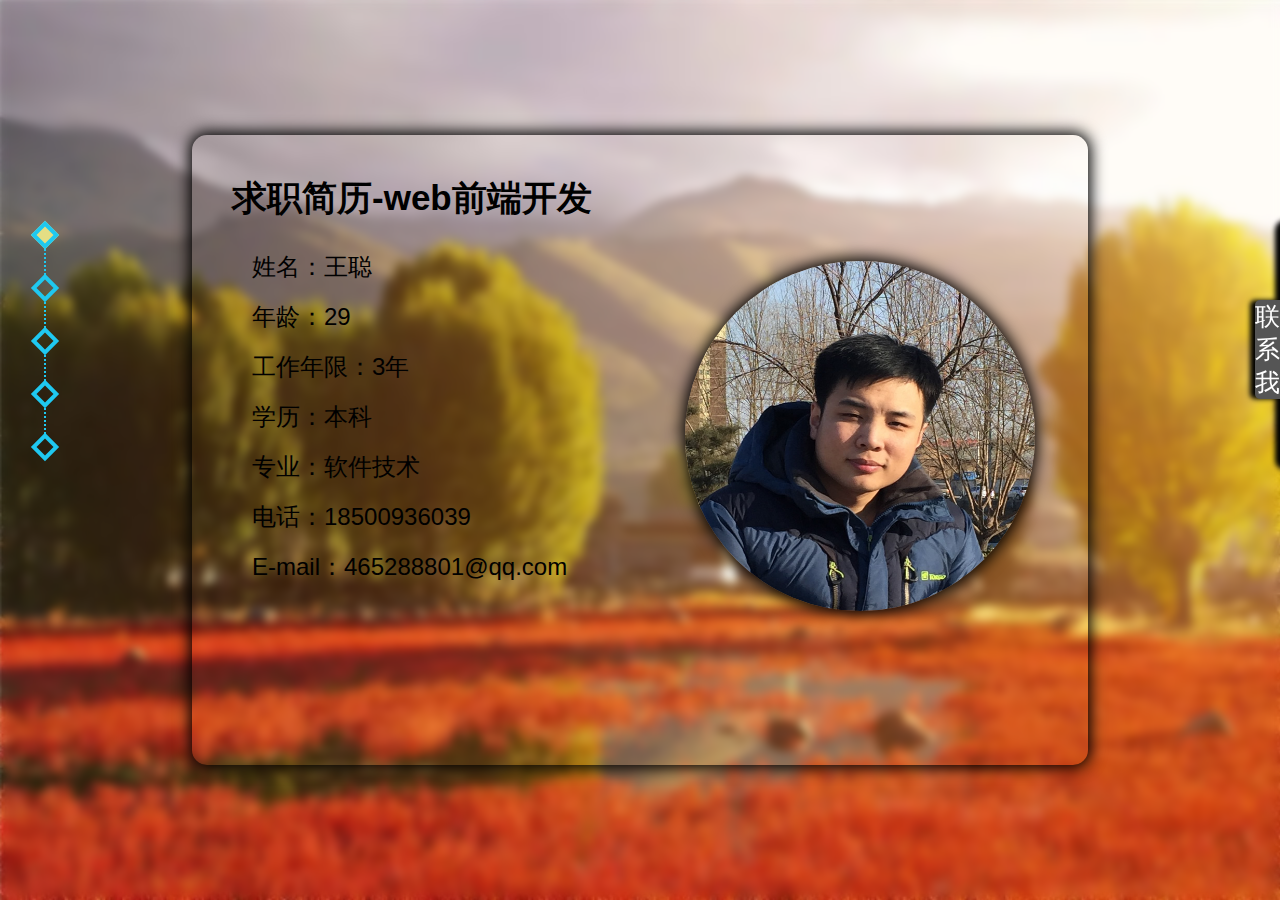
<file: jl/index.html>
<!DOCTYPE html>
<html lang="en">
<head>
    <meta charset="UTF-8">
    <meta name="viewport" content="width=device-width, initial-scale=1.0, maximum-scale=1.0, user-scalable=no" />
    <link rel="stylesheet" href="css/desktop.css" media="screen and (min-width: 600px)">
    <link rel="stylesheet" href="css/mobile.css" media="screen and (max-width: 599px)">
    <title>web前端简历</title>
    <script src="js/Jquery.js"></script>
    <script src="js/bg.js"></script>
</head>
<body>
<div id="cont">
    <span id="di"></span>
    <div id="cont-1">
        <!--基本信息开始-->
        <div id="ess">
            <span class="bt">求职简历-web前端开发</span>
            <p>姓名：王聪</p>
            <p>年龄：29</p>
            <p>工作年限：3年</p>
            <p>学历：本科</p>
            <p>专业：软件技术</p>
            <p>电话：18500936039</p>
            <p>E-mail：465288801@qq.com</p>
            <span id="photo">
            <img src="img/photo.jpg" alt="">
        </span>
        </div>
        <!--基本信息结束-->
        <!--工作经验开始-->
        <div id="job">
            <span class="bt">工作经历</span>
            <p>时间：2010年7月-2014年12月</p>
            <p>公司：北京建拓工程管理有限公司</p>
            <p>岗位：主要负责公司内网络维护。</p>
            <p>&nbsp;</p>
            <p>时间：2015年1月-至今</p>
            <p>公司：游戏工作室</p>
            <p>岗位：主要负责公web前端开发、游戏开发</p>
        </div>
        <!--工作经验结束-->
        <!--职业技能开始-->
        <div id="skill">
            <span class="bt">职业技能</span>
            <p>1.HTML5+CSS3:熟悉h5、css3新特性，并可以熟练运用，掌握传统、定位、浮动、flex布局等方式。</p>
            <p>2.Javascript:熟练掌握javascript，可用原生JS开发一些逻辑复杂的页面、小游戏。熟悉Ajax。</p>
            <p>3.Photoshop、Firework:可使用此类软件对图片进行简单的处理、切图等操作。</p>
            <p>4.响应式布局：根据不同的设备对页面样式进行设置，也可开发自适应宽高的页面，提高用户体验。</p>
            <p>5.Jquery、Vue.js：熟悉Jquery、Vue等js库，可使用库开发web页面。</p>
        </div>
        <!--职业技能结束-->
        <!--个人作品开始-->
        <div id="pro">
            <span class="bt">个人作品</span>
            <div class="pro">
                <a href="#javascript:">
                    <img src="img/jl.png" alt="">
                    <p class="pro-1">网络简历</p>
                    <p class="pro-2">响应式开发、运用css3、原生js</p>
                </a>
            </div>
            <div class="pro">
                <a href="https://465288801.github.io/c/homepage/hw/index.html" target="_black">
                    <img src="img/hw.png" alt="">
                    <p class="pro-1">华为首页</p>
                    <p class="pro-2">运用css3</p>
                </a>
            </div>
            <div class="pro">
                <a href="https://465288801.github.io/c/homepage/plane/index.html" target="_black">
                    <img src="img/plane.png" alt="">
                    <p class="pro-1">H5小游戏</p>
                    <p class="pro-2">运用原生JS完成</p>
                </a>
            </div>
        </div>
        <!--个人作品结束-->
        <!--评价开始-->
        <div id="order">
            <span class="bt">个人评价</span>
            <p>热爱前端行业、对前端各种新技术兴趣浓厚，学习能力强。</p>
            <p>&nbsp;</p>
            <span class="bt">求职意向</span>
            <p>1.意向岗位：web前端开发工程师</p>
            <p>2.期望薪资：10k-12k，有特别喜欢的公司可以适当放宽。</p>
            <p>3.职业规划：未来3-5年内继续在前端领域发展，之后向全栈方向发展。</p>
            <p>4.其他期望：希望公司可以有一个良好的团队。</p>
        </div>
        <!--评价结束-->

    </div>

    <!--侧边栏导航条开始-->
    <div id="nav">
        <div class="btn active"></div>
        <p class="btn-p"></p>
        <div class="btn"></div>
        <p class="btn-p"></p>
        <div class="btn"></div>
        <p class="btn-p"></p>
        <div class="btn"></div>
        <p class="btn-p"></p>
        <div class="btn"></div>
    </div>
    <!--侧边栏导航条结束-->

    <!--侧边栏练习框开始-->
    <div id="call">
        <div id="lxw">联系我</div>
        <div id="qq">
            <img class="tc" src="img/QQQ.jpg" alt="">
        </div>
        <div id="wx">
            <img class="tc" src="img/wxx.jpg" alt="">
        </div>
        <div id="em">
            <div class="tc">465288801@qq.com</div>
            @
        </div>
    </div>
    <!--侧边栏练习框结束-->
</div>
</body>
</html>
</file>
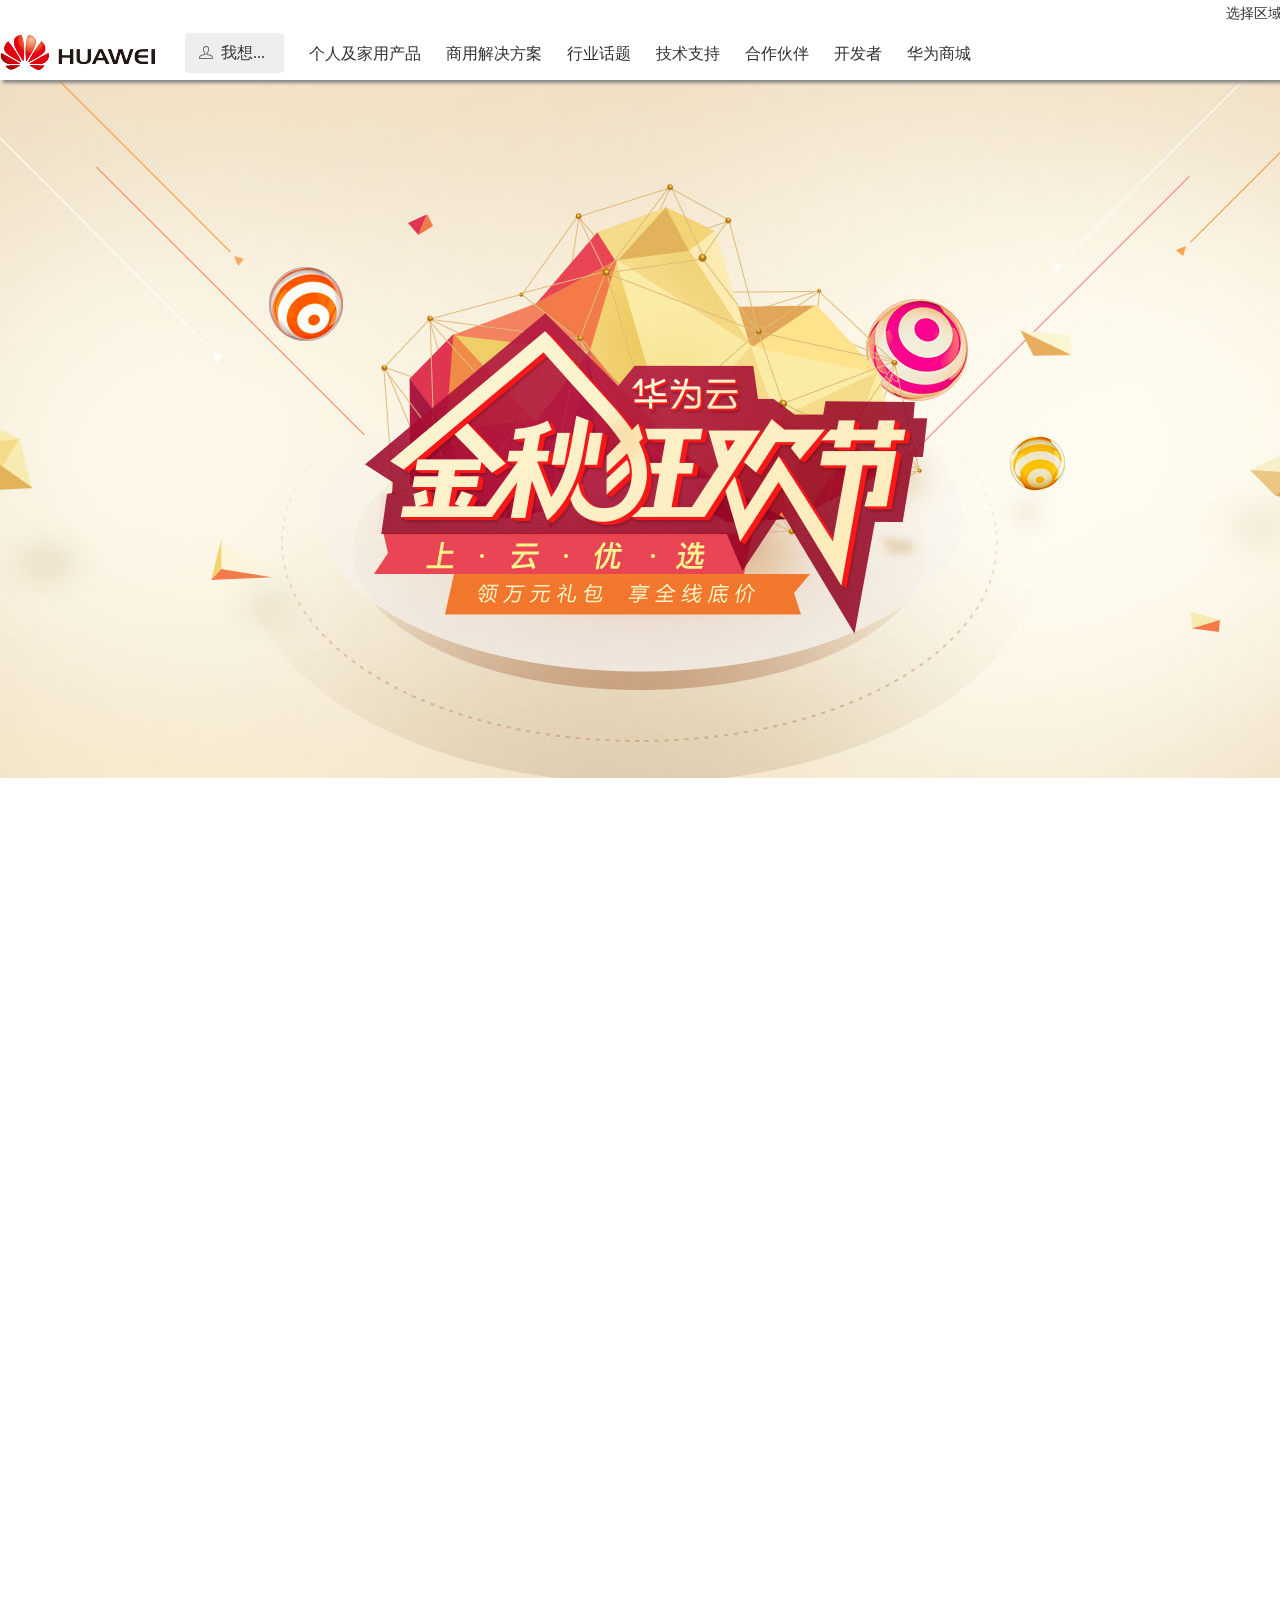
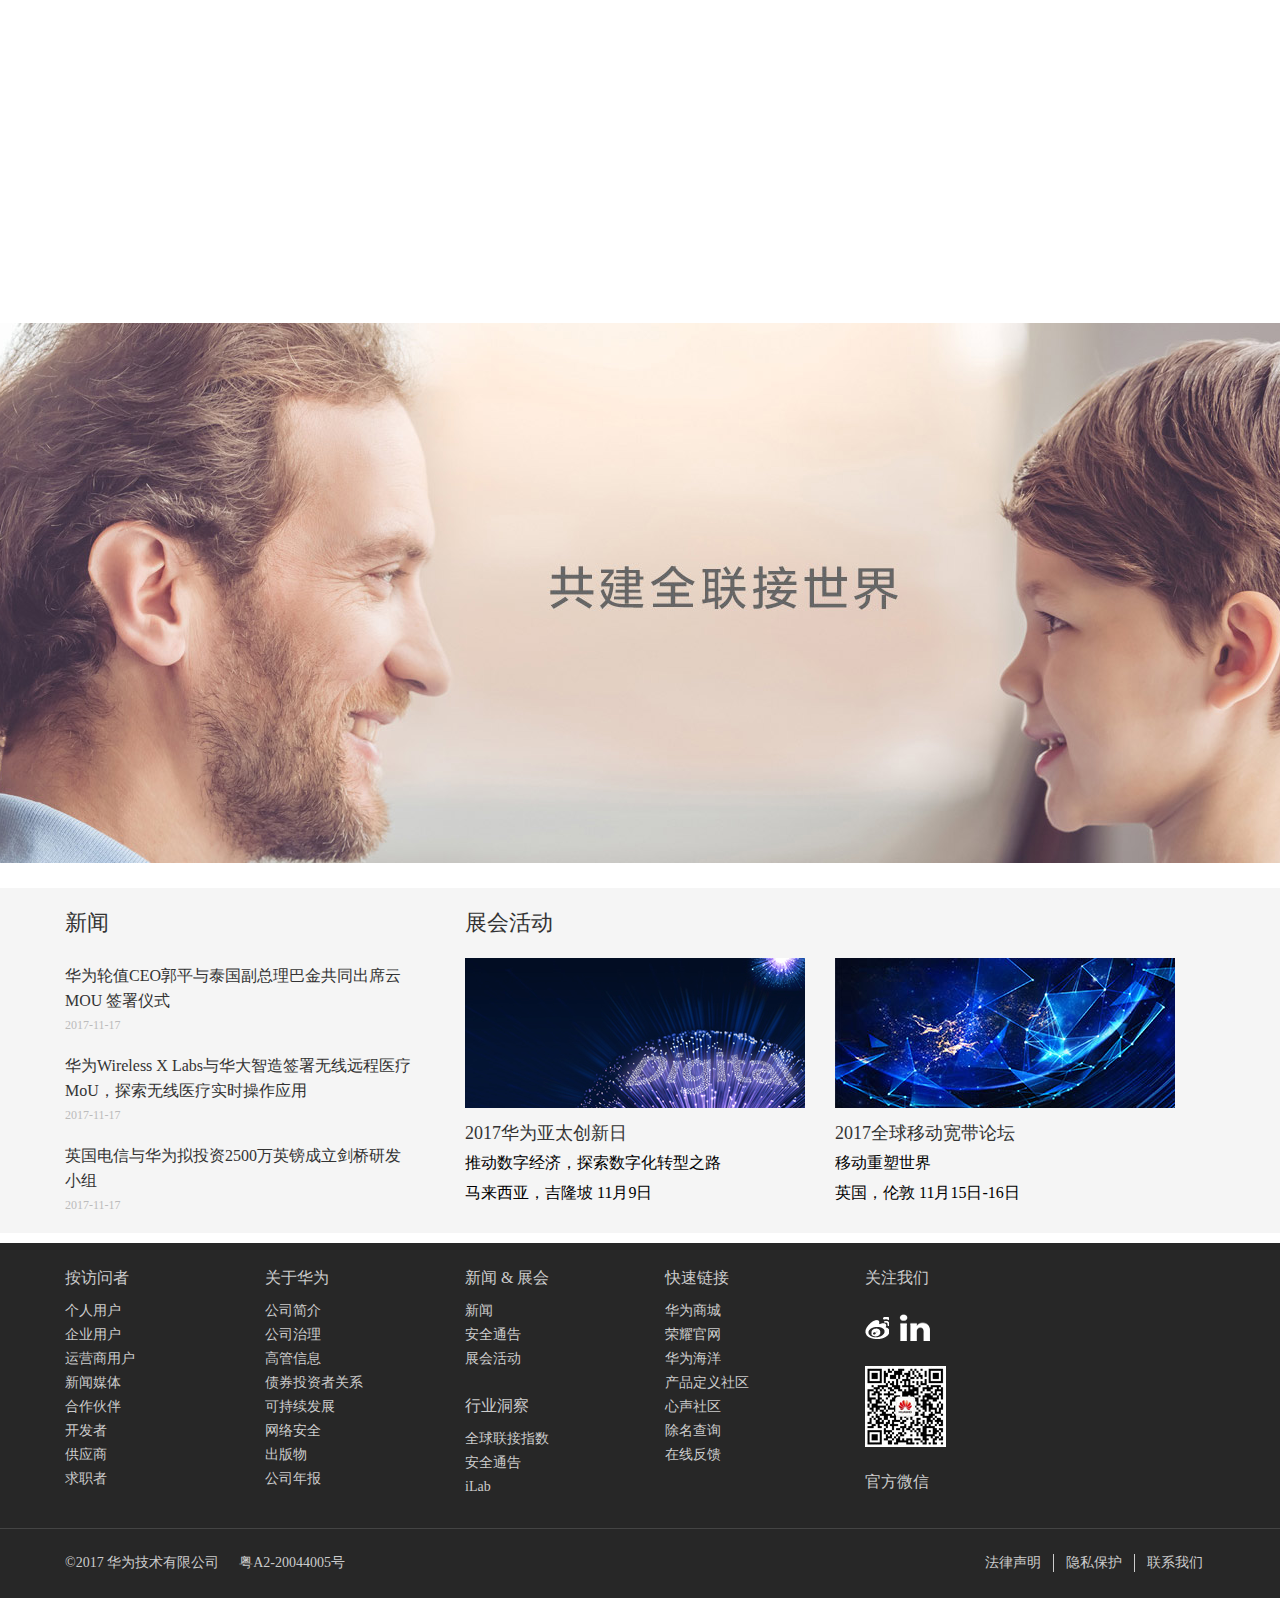
<file: homepage/hw/index.html>
<!DOCTYPE html>
<html lang="en">
<head>
    <meta charset="UTF-8">
    <title>华为 - 更美好的全联接世界</title>
    <link rel="stylesheet" href="css/base.css">
    <link rel="stylesheet" href="css/hw.css">
    <link rel="stylesheet" href="css/content.css">
    <link rel="stylesheet" href="css/footer.css">
</head>
<body>
<!--header开始-->
<div class="header">
    <div class="header1">
        <div class="ht">
            <a href="JavaScript:">注册</a>
            <a href="JavaScript:">登录</a>
            <a href="JavaScript:">选择区域/语言</a>
        </div>
        <div class="hb">
            <div class="hd1">
                <a href="javascript">
                    <img src="images/logo.png">
                </a>
            </div>
            <!--↓↓↓↓↓↓这货特么真的神烦↓↓↓↓↓↓-->
            <div class="hd2">
                <ul>
                    <li class="bdr">
                        <a class="white" href="javascript:">
                            <span class="bgc2">
                                <span class="bgc1"></span>
                                我想...
                            </span>
                        </a>
                        <div class="h-xl1">
                            <ul class="h-xlu1">
                                <li><a href="javascript:"><img src="images/hwp10.png"></a></li>
                                <li><a href="javascript:">浏览智能手机</a></li>
                                <li><a href="javascript:">购买手机产品</a></li>
                                <li><a href="javascript:">获取技术支持</a></li>
                                <li><a href="javascript:">查找销售门店</a></li>
                                <li><a class="tsa" href="javascript:">访问消费者网站 ></a></li>
                            </ul>
                            <ul class="h-xlu1">
                                <li><a href="javascript:"><img src="images/nav_ebg.png"></a></li>
                                <li><a href="javascript:">提交购买需求</a></li>
                                <li><a href="javascript:">查看成功案例</a></li>
                                <li><a href="javascript:">查找营销资料</a></li>
                                <li><a href="javascript:">成为渠道合作伙伴</a></li>
                                <li class="cyx1"><a class="tsa" href="javascript:">访问企业业务网站 ></a></li>
                            </ul>
                            <ul class="h-xlu1">
                                <li><a href="javascript:"><img src="images/ta.png"></a></a></li>
                                <li><a href="javascript:">了解行业热点</a></li>
                                <li><a href="javascript:">了解运营商解决方案</a></li>
                                <li><a href="javascript:">查找运营商相关产品</a></li>
                                <li><a href="javascript:">了解运营商服务</a></li>
                                <li class="cyx2"><a class="tsa" href="javascript:">访问运营商业务网站 ></a></li>
                            </ul>
                            <ul class="h-xlu2">
                                <li><a href="javascript:">联系华为</a></li>
                                <li><a href="javascript:">关注华为动态</a></li>
                                <li><a href="javascript:">提出产品建议</a></li>
                                <li><a href="javascript:">加入华为</a></li>
                                <li><a href="javascript:">在线反馈</a></li>
                            </ul>
                        </div>
                    </li>
                    <li class="bdr">
                        <a class="red" href="javascript:">个人及家用产品</a>
                        <div class="h-xl2">
                            <div class="xl2-1">
                                <a class="xl2-a1" href="javascript:">
                                    <h2>智能手机</h2>
                                    <img src="images/hwp10.png">
                                    <h3>HUAWEI P10</h3>
                                </a>
                                <a class="xl2-a2" href="javascript:">
                                    了解更多 >
                                </a>
                            </div>
                            <div class="xl2-1">
                                <a class="xl2-a1" href="javascript:">
                                    <h2>笔记本&平板</h2>
                                    <img src="images/bjb.png">
                                    <h3>HUAWEI MateBook X</h3>
                                </a>
                                <a class="xl2-a2" href="javascript:">
                                    了解更多 >
                                </a>
                            </div>
                            <div class="xl2-1">
                                <a class="xl2-a1" href="javascript:">
                                    <h2>穿戴设备</h2>
                                    <img src="images/sb.png">
                                    <h3>华为运动手环</h3>
                                </a>
                                <a class="xl2-a2" href="javascript:">
                                    了解更多 >
                                </a>
                            </div>
                            <div class="xl2-1">
                                <a class="xl2-a1" href="javascript:">
                                    <h2>移动宽带</h2>
                                    <img src="images/wifi.png">
                                    <h3>华为随行WiFi 2 Pro</h3>
                                </a>
                                <a class="xl2-a2" href="javascript:">
                                    了解更多 >
                                </a>
                            </div>
                            <div class="xl2-1">
                                <a class="xl2-a1" href="javascript:">
                                    <h2>智能家居</h2>
                                    <img src="images/jj.png">
                                    <h3>华为路由器Q1</h3>
                                </a>
                                <a class="xl2-a2" href="javascript:">
                                    了解更多 >
                                </a>
                            </div>
                            <div class="xl2-1">
                                <a class="xl2-a1" href="javascript:">
                                    <h2>配件</h2>
                                    <img src="images/vr.png">
                                    <h3>HUAWEI VR</h3>
                                </a>
                                <a class="xl2-a2" href="javascript:">
                                    了解更多 >
                                </a>
                            </div>
                        </div>
                    </li>
                    <li class="bdr">
                        <a class="red" href="javascript:">商用解决方案</a>
                        <div class="h-xl3">
                            <div class="h-xl3a">
                                <h2>企业用户</h2>
                                <h4>产品</h4>
                                <a class="xl3-a1" href="javascript:">交换机</a>
                                <a class="xl3-a1" href="javascript:">路由器</a>
                                <a class="xl3-a1" href="javascript:">无线局域网</a>
                                <a class="xl3-a1" href="javascript:">服务器</a>
                                <a class="xl3-a1" href="javascript:">存储</a>
                                <a class="xl3-a1" href="javascript:">云计算</a>
                                <a class="xl3-a1" href="javascript:">数据中心能源</a>
                                <a class="xl3-a1" href="javascript:">服务</a>
                                <a class="xl3-a2" href="javascript:">了解更多 ></a>
                            </div>
                            <div class="h-xl3a">
                                <h2> </h2>
                                <h4>解决方案</h4>
                                <a class="xl3-a1" href="javascript:">云数据中心</a>
                                <a class="xl3-a1" href="javascript:">企业网络</a>
                                <a class="xl3-a1" href="javascript:">企业无线</a>
                                <a class="xl3-a1" href="javascript:">协作</a>
                                <a class="xl3-a1" href="javascript:">安全</a>
                                <a class="xl3-a1" href="javascript:">云计算</a>
                                <a class="xl3-a1" href="javascript:">软件定义网络（SDN）</a>
                                <a class="xl3-a1" href="javascript:">企业移动安全解决方案</a>
                                <a class="xl3-a2" href="javascript:">了解更多 ></a>
                            </div>
                            <div class="h-xl3a">
                                <h2>运营商用户</h2>
                                <h4>产品</h4>
                                <a class="xl3-a1" href="javascript:">无线网络</a>
                                <a class="xl3-a1" href="javascript:">固定网络</a>
                                <a class="xl3-a1" href="javascript:">云核心网</a>
                                <a class="xl3-a1" href="javascript:">电信软件</a>
                                <a class="xl3-a1" href="javascript:">IT基础设施</a>
                                <a class="xl3-a1" href="javascript:">网络能源</a>
                                <a class="xl3-a1" href="javascript:">全球服务</a>
                                <a class="xl3-a2" href="javascript:">了解更多 ></a>
                            </div>
                            <div class="h-xl3a">
                                <h2> </h2>
                                <h4>解决方案</h4>
                                <a class="xl3-a1" href="javascript:">业务云化</a>
                                <a class="xl3-a1" href="javascript:">运营云化</a>
                                <a class="xl3-a1" href="javascript:">网络云化</a>
                                <a class="xl3-a1" href="javascript:">最大化网络价值</a>
                                <a class="xl3-a2" href="javascript:">了解更多 ></a>
                            </div>
                            <div class="h-xl3aa">
                                <a class="xl3-a1" href="javascript:">
                                    <img src="images/xl3b.jpg" alt="">
                                </a>
                                <a class="xl3-a1" href="javascript:">
                                    华为云（公有云服务）
                                </a>
                                <a class="xl3-a1" href="javascript:">
                                    <img src="images/xl3a.jpg" alt="">
                                </a>
                                <a class="xl3-a1" href="javascript:">
                                    智能光伏产品
                                </a>
                            </div>
                        </div>
                    </li>
                    <li class="bdr">
                        <a class="red" href="javascript:">行业话题</a>
                        <div class="h-xl4">
                            <div class="h-xl4a">
                                <h2>行业洞察</h2>
                                <a class="xl4-a1" href="javascript:">共建全联接世界</a>
                                <a class="xl4-a1" href="javascript:">全球联接指数</a>
                                <a class="xl4-a1" href="javascript:">物联网</a>
                                <a class="xl4-a1" href="javascript:">MBB2020</a>
                                <a class="xl4-a1" href="javascript:">iLab</a>
                            </div>
                            <div class="h-xl4a">
                                <h2> </h2>
                                <a class="xl4-a1" href="javascript:">市场趋势</a>
                                <a class="xl4-a1" href="javascript:">技术热点</a>
                                <a class="xl4-a1" href="javascript:">客户声音</a>
                                <a class="xl4-a1" href="javascript:">创新</a>
                                <a class="xl4-a1" href="javascript:">标准与行业贡献</a>
                                <a class="xl4-a2" href="javascript:">了解更多 ></a>
                            </div>
                            <div class="h-xl4a">
                                <h2>热点话题</h2>
                                <a class="xl4-a1" href="javascript:">NEW ICT，迈向数字化转型之路</a>
                                <a class="xl4-a1" href="javascript:">智慧城市</a>
                                <a class="xl4-a1" href="javascript:">平安城市</a>
                                <a class="xl4-a1" href="javascript:">数字银行</a>
                                <a class="xl4-a1" href="javascript:">智能电网</a>
                                <a class="xl4-a1" href="javascript:">智慧交通</a>
                                <a class="xl4-a1" href="javascript:">敏捷制造</a>
                                <a class="xl4-a2" href="javascript:">了解更多 ></a>
                            </div>
                            <div class="h-xl4a">
                                <h2> </h2>
                                <a class="xl4-a1" href="javascript:">新增长之路</a>
                                <a class="xl4-a1" href="javascript:">使能视频商业成功</a>
                                <a class="xl4-a1" href="javascript:">以云服务方式使能垂直行业</a>
                                <a class="xl4-a1" href="javascript:">敏捷数字化运营</a>
                                <a class="xl4-a1" href="javascript:">全云化网络支持5G发展</a>
                                <a class="xl4-a1" href="javascript:">最大化网络价值</a>
                                <a class="xl4-a2" href="javascript:">了解更多 ></a>
                            </div>
                        </div>
                    </li>
                    <li class="bdr">
                        <a class="red" href="javascript:">技术支持</a>
                        <div class="h-xl5">
                            <div class="h-xl5a">
                                <h2>消费者</h2>
                                <a class="xl5-a1" href="javascript:">寄修服务</a>
                                <a class="xl5-a1" href="javascript:">预约服务</a>
                                <a class="xl5-a1" href="javascript:">保修状态查询</a>
                                <a class="xl5-a1" href="javascript:">保修政策</a>
                                <a class="xl5-a1" href="javascript:">花粉俱乐部</a>
                                <a class="xl5-a1" href="javascript:">服务中心</a>
                                <a class="xl5-a1" href="javascript:">升级软件应用</a>
                                <a class="xl5-a2" href="javascript:">了解更多 ></a>
                            </div>
                            <div class="h-xl5a">
                                <h2>企业用户</h2>
                                <a class="xl5-a1" href="javascript:">技术支持</a>
                                <a class="xl5-a1" href="javascript:">软件下载</a>
                                <a class="xl5-a1" href="javascript:">互动社区</a>
                                <a class="xl5-a1" href="javascript:">工具</a>
                                <a class="xl5-a1" href="javascript:">文档查找</a>
                                <a class="xl5-a1" href="javascript:">案例库</a>
                                <a class="xl5-a1" href="javascript:">华为培训与认证</a>
                                <a class="xl5-a2" href="javascript:">了解更多 ></a>
                            </div>
                            <div class="h-xl5a">
                                <h2>运营商用户</h2>
                                <a class="xl5-a1" href="javascript:">技术支持</a>
                                <a class="xl5-a1" href="javascript:">软件下载</a>
                                <a class="xl5-a1" href="javascript:">工具</a>
                                <a class="xl5-a1" href="javascript:">知识库</a>
                                <a class="xl5-a1" href=5"javascript:">公告</a>
                                <a class="xl5-a1" href="javascript:">互动社区</a>
                                <a class="xl5-a1" href="javascript:">智能问答</a>
                                <a class="xl5-a2" href="javascript:">了解更多 ></a>
                            </div>
                            <div class="h-xl5b">
                                <img src="images/kf.jpg" alt="">
                                <p>在线技术支持、软件下载、文档共享，无论您遇到任何问题，我们都将随时为您提供服务。</p>
                            </div>
                        </div>
                    </li>
                    <li class="bdr">
                        <a class="red" href="javascript:">合作伙伴</a>
                        <div class="h-xl6">
                            <div class="h-xl6a">
                                <h2>查找伙伴与方案</h2>
                                <a class="xl6-a1" href="javascript:">查找解决方案伙伴</a>
                                <a class="xl6-a1" href="javascript:">查找渠道伙伴</a>
                                <a class="xl6-a1" href="javascript:">查找合作方案</a>
                                <a class="xl6-a1" href="javascript:">成为合作伙伴</a>
                            </div>
                            <div class="h-xl6a">
                                <h2>成为合作伙伴</h2>
                                <a class="xl6-a1" href="javascript:">成为解决方案伙伴</a>
                                <a class="xl6-a1" href="javascript:">成为渠道伙伴</a>
                            </div>
                            <div class="h-xl6a">
                                <h2>已是合作伙伴</h2>
                                <a class="xl6-a1" href="javascript:">解决方案伙伴登录</a>
                                <a class="xl6-a1" href="javascript:">渠道伙伴登录</a>
                            </div>
                            <div class="h-xl6a">
                                <h2>获取资源与支持</h2>
                                <a class="xl6-a1" href="javascript:">解决方案伙伴专区</a>
                                <a class="xl6-a1" href="javascript:">渠道伙伴专区</a>
                                <a class="xl6-a1" href="javascript:">华为中国伙伴大学</a>
                                <a class="xl6-a1" href="javascript:">华为技术认证</a>
                                <a class="xl6-a1" href="javascript:">华为开发者社区</a>
                            </div>
                        </div>
                    </li>
                    <li class="bdr">
                        <a class="red" href="javascript:">开发者</a>
                    </li>
                    <li class="bdr">
                        <a class="red" href="javascript:">华为商城</a>
                    </li>
                </ul>
            </div>
            <!--↑↑↑↑↑↑这货真的特么神烦↑↑↑↑↑↑-->
            <div class="hd3">
                <a class="hd3a" href="javascript:">
                    <div class="hd4">
                        <div class="kuang">
                            <input type="text" value="搜索">
                            <input class="hd4a" type="submit" value="">
                            <div class="hd5"></div>
                        </div>
                    </div>
                </a>
            </div>
        </div>
    </div>
</div>
<!--header结束-->
<!--content开始-->
<div class="content">
    <div class="sport">
        <div class="sport1">
        <span class="ban1"><img src="images/banner1.jpg"><img src="images/yjwl.png" class="b1-1"><a href="javascript:" class="lgd-1">了解更多</a></span><span class="ban2"><img src="images/banner2.jpg"><a
                href="javascript:" class="lgd-2">了解更多</a></span>
        </div>
    </div>
    <div class="pic">
        <div class="row1">
            <a href="javascript:" class="pic1">
                <img src="images/ww-se5-small-banner-cn.jpg">
                <h5>迎接未来世界的正确姿势</h5>
                <p class="small">人工智能应用于医疗、金融、制造、能源、教育等垂直行业，必将与重大的社会经济变革、教育变革、思想变革、文化变革等同步，成为下一次工业革命的核心驱动力。</p>
            </a>
            <a href="javascript:" class="pic2">
                <img src="images/smabb-banner-guoping-apac.jpg">
                <h5>数字化转型之马斯洛需求层次</h5>
                <p class="small">华为轮值CEO郭平：大家都知道，马斯洛有人类需求金字塔，从生理、到安全、到自我实现。在我看来，一个国家在数字化转型方面的需求从低到高，大致也可以分为四个层次。</p>
            </a>
            <a href="javascript:" class="pic3">
                <img src="images/small_banner_abb_v2.jpg">
                <h5>ABB引领工业数字化变革</h5>
                <p class="small">ABB的数字化解决方案和连接用户设备的平台，为用户提供云端高级分析服务，通过自动化系统、机器人、引擎等，实现对物理世界的控制，为企业客户创造巨大的价值。</p>
            </a>
        </div>
        <div class="wall"></div>
        <div class="row2">
            <a href="javascript:" class="pic4">
                <img src="images/bcw-story-small-banner.jpg">
                <h5>我们期待您的联接故事——描绘更美好的全联接世界</h5>
                <p class="small">让我们一起勾勒出未来智能社会的蓝图, 未来的生活将如你所想，一切皆有可能。</p>
            </a>
            <a href="javascript:" class="pic5">
                <img src="images/softdev-small-banner.png">
                <h5>15分钟修炼Web开发秘籍</h5>
                <p class="small">800元Web开发大礼包任性送。使用软件开发云，体验不一样的Web应用开发。</p>
            </a>
        </div>
    </div>
    <div class="pic6"><div class="pic66"><img src="images/bcw_homebanner_xl_cn_v2.jpg"></div></div>
</div>
<!--content结束-->
<!--footer开始-->
<div class="footer1">
    <div class="footer1x">
        <div class="f1-1">
            <a href="javascript:" class="news">新闻</a>
            <a href="javascript:" class="small-news">华为轮值CEO郭平与泰国副总理巴金共同出席云MOU 签署仪式</a>
            <p class="date">2017-11-17</p>
            <a href="javascript:" class="small-news">华为Wireless X Labs与华大智造签署无线远程医疗MoU，探索无线医疗实时操作应用</a>
            <p class="date">2017-11-17</p>
            <a href="javascript:" class="small-news">英国电信与华为拟投资2500万英镑成立剑桥研发小组</a>
            <p class="date">2017-11-17</p>
        </div>
        <div class="f1-2">
            <a href="" class="news">展会活动</a>
            <div>
                <a class="tpn" href="javascript:"><img src="images/event-banner-hid-apac.jpg"></a>
                <a class="news-a" href="javascript">2017华为亚太创新日</a>
                <p class="zs">推动数字经济，探索数字化转型之路</p>
                <p class="zs">马来西亚，吉隆坡 11月9日</p>

            </div>
            <div>
                <a class="tpn" href="javascript:"><img src="images/mbbf2017.jpg"></a>
                <a class="news-a" href="javascript">2017全球移动宽带论坛</a>
                <p class="zs">移动重塑世界</p>
                <p class="zs">英国，伦敦 11月15日-16日</p>
            </div>
        </div>
    </div>
</div>
<div class="footer2">
    <div class="footer2x">
        <div class="f2-1">
            <ul class="f2ul">按访问者
                <li><a href="javascript:">个人用户</a></li>
                <li><a href="javascript:">企业用户</a></li>
                <li><a href="javascript:">运营商用户</a></li>
                <li><a href="javascript:">新闻媒体</a></li>
                <li><a href="javascript:">合作伙伴</a></li>
                <li><a href="javascript:">开发者</a></li>
                <li><a href="javascript:">供应商</a></li>
                <li><a href="javascript:">求职者</a></li>
            </ul>
        </div>
        <div class="f2-2">
            <ul class="f2ul">关于华为
                <li><a href="javascript:">公司简介</a></li>
                <li><a href="javascript:">公司治理</a></li>
                <li><a href="javascript:">高管信息</a></li>
                <li><a href="javascript:">债券投资者关系</a></li>
                <li><a href="javascript:">可持续发展</a></li>
                <li><a href="javascript:">网络安全</a></li>
                <li><a href="javascript:">出版物</a></li>
                <li><a href="javascript:">公司年报</a></li>
            </ul>
        </div>
        <div class="f2-3">
            <ul class="f2ulx">新闻 & 展会
                <li><a href="javascript:">新闻</a></li>
                <li><a href="javascript:">安全通告</a></li>
                <li><a href="javascript:">展会活动</a></li>
            </ul>
            <ul class="f2ulx-1"><a href="javascript:">行业洞察</a>
                <li class="mt10px"><a href="javascript:">全球联接指数</a></li>
                <li><a href="javascript:">安全通告</a></li>
                <li><a href="javascript:">iLab</a></li>
            </ul>
        </div>
        <div class="f2-4">
            <ul class="f2ul">快速链接
                <li><a href="javascript:">华为商城</a></li>
                <li><a href="javascript:">荣耀官网</a></li>
                <li><a href="javascript:">华为海洋</a></li>
                <li><a href="javascript:">产品定义社区</a></li>
                <li><a href="javascript:">心声社区</a></li>
                <li><a href="javascript:">除名查询</a></li>
                <li><a href="javascript:">在线反馈</a></li>
             </ul>
        </div>
        <div class="f2-5">
            <p>关注我们</p>
            <a href="javascript:" class="gzw"></a>
            <a href="javascript:" class="gfw"></a>
            <img src="images/hw_408955.jpg" alt="">
            <p>官方微信</p>
        </div>
    </div>
</div>
<div class="footer3">
    <div class="footer3x">
        <p class="lea">©2017 华为技术有限公司</p>
        <a href="javascript:" class="lea1">粤A2-20044005号</a>
        <a href="javascript:" class="riga">联系我们</a>
        <a href="javascript:" class="riga">隐私保护</a>
        <a href="javascript:" class="riga">法律声明</a>
    </div>
</div>
<!--footer结束-->
</body>
</html>
</file>
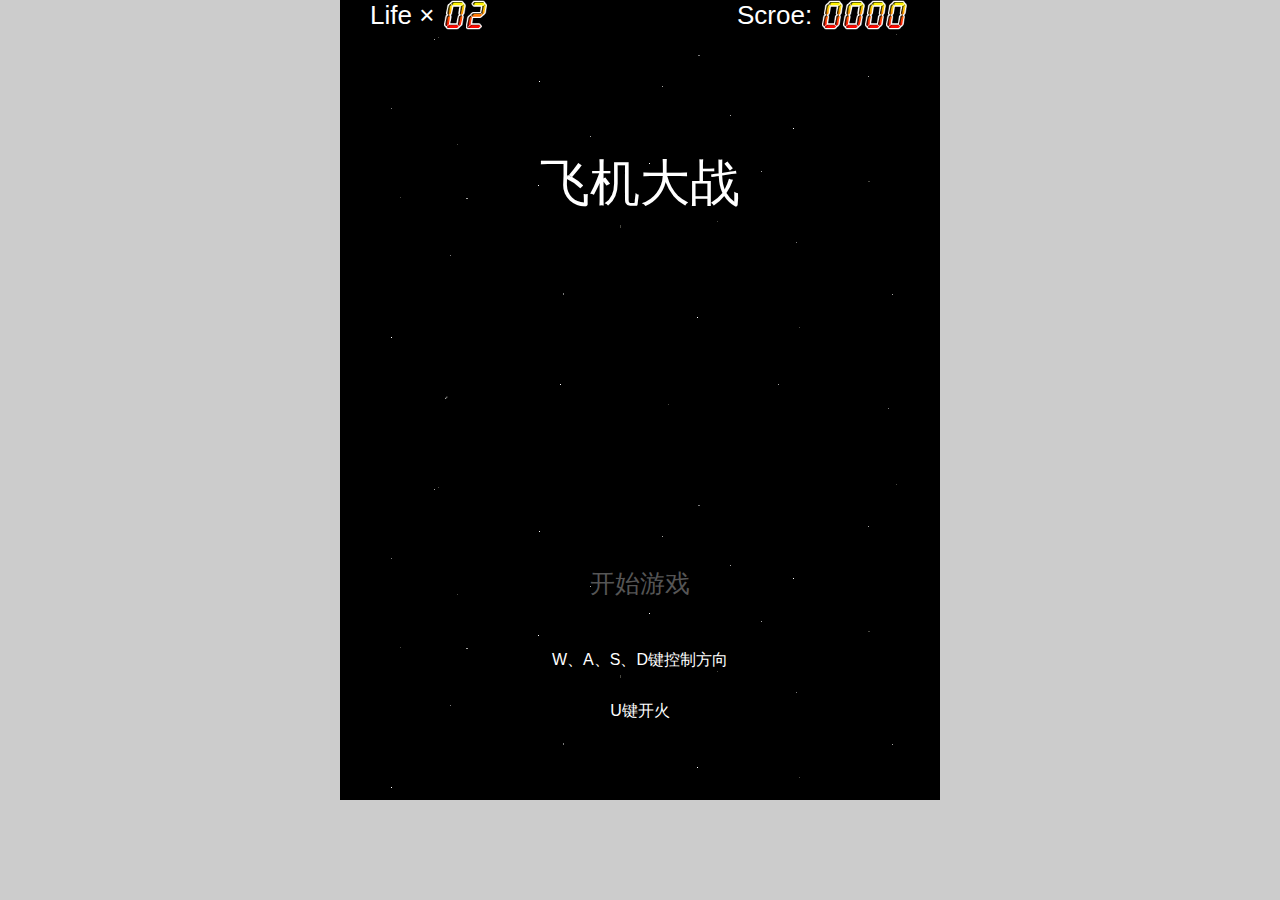
<file: homepage/plane/index.html>
<!DOCTYPE html>
<html lang="en">
<head>
    <meta charset="UTF-8">
    <title>飞机大战</title>
    <link rel="stylesheet" href="css/bg.css">
    <link rel="stylesheet" href="css/csh.css">
    <link rel="stylesheet" href="css/content.css">

    <script src="js/bg.js"></script>

</head>
<body id="body">
<div id="bg">
    <!--初始界面开始-->
    <div id="begin">
        <div class="title">飞机大战</div>
        <div class="game" id="game"><a href="#javascript">开始游戏</a></div>
        <div class="set">W、A、S、D键控制方向</div>
        <div class="set1">U键开火</div>
    </div>
        <!--初始界面结束-->

    <!--游戏内容开始-->
    <!--玩家飞机开始-->
    <div id="player">
        <div id="ts1">Level Up</div>
        <div id="ts2">Level Max</div>
        <div id="ts3">Life +1</div>
    </div>
    <div id="player-b"></div>
    <div id="player-c"></div>
    <div id="bu1"></div>
    <div id="bu2"></div>
    <div id="bu3"></div>
    <!--玩家飞机结束-->
    <!--敌机、障碍物开始-->
    <div class="rock"></div>
    <div class="rock"></div>
    <div class="rock"></div>
    <div class="rock"></div>
    <div class="rock"></div>
    <div class="rock"></div>
    <div class="plane-d" id="plane1"></div>
    <div class="plane-d" id="plane2"></div>
    <div class="plane-d" id="plane3"></div>
    <div class="plane-d" id="plane4"></div>
    <div class="plane-d" id="plane5"></div>
    <div class="plane-zd"></div>
    <div class="plane-zd"></div>
    <div class="plane-zd"></div>
    <div class="plane-zd"></div>
    <div class="plane-zd"></div>
    <div class="plane-zd"></div>
    <div class="plane-zd"></div>
    <div class="plane-zd"></div>
    <div class="plane-zd"></div>
    <div class="plane-zd"></div>
    <div class="plane-zd"></div>
    <div class="plane-zd"></div>
    <div class="plane-zd"></div>
    <div class="plane-zd"></div>
    <div class="plane-zd"></div>
    <img src="images/star.png" alt="" id="strong">
    <div id="score">
        <p class="life">Life × </p>
        <img src="images/0.png" alt="" id="life1">
        <img src="images/2.png" alt="" id="life2">
        <p class="ste">Scroe:</p>
        <img src="images/0.png" alt="" id="score1">
        <img src="images/0.png" alt="" id="score2">
        <img src="images/0.png" alt="" id="score3">
        <img src="images/0.png" alt="" id="score4">
    </div>
    <div id="go">GAME OVER
        <p id="restart">不服！再来一次</p>
    </div>
    <!--敌机、障碍物结束-->
    <!--游戏内容结束-->
</div>
</body>
</html>
</file>
<file: jl/css/desktop.css>
html {overflow-y:scroll;height:100%;}
body {margin:0; padding:0; font:12px"微软雅黑\5B8B\4F53",sans-serif;background:#ffffff;height:100%;}
div,dl,dt,dd,ul,ol,li,h1,h2,h3,h4,h5,h6,pre,form,fieldset,input,textarea,blockquote,p{padding:0; margin:0;
    font-size: 16px; color: #666;}
table,td,tr,th{font-size:16px;}
li{list-style-type:none;}
img{vertical-align:top;border:0;}
ol,ul {list-style:none;}
h1,h2,h3,h4,h5,h6{font-size:12px; font-weight:normal;}
address,cite,code,em,th {font-weight:normal; font-style:normal;}
a{
    text-decoration: none;
    text-align: center;
}
#cont{
    width: 100%;
    height: 100%;
    background: url("img/bg.jpg") no-repeat;
    background-size: cover;
    position: relative;
    overflow: hidden;
    min-height: 600px;
}
#cont-1{
    width: 100%;
    height: 500%;
    position: relative;
    top: 0%;
}
#nav{
    position: fixed;
    top: 25%;
    left: 35px;
    width: 50px;
    height: 300px;
}
#di{
    width: 100%;
    height: 100%;
    background: url("img/bg.jpg") no-repeat;
    background-size:cover;
    -webkit-filter: blur(5px); /* Chrome, Opera */
    -moz-filter: blur(5px);
    -ms-filter: blur(5px);
    filter: blur(5px);
    filter: progid:DXImageTransform.Microsoft.Blur(PixelRadius=5, MakeShadow=false);
    position: absolute;
    left: 0px;
    right: 0px;
    min-height: 600px;
}
#nav .btn-p{
    line-height: 15px;
    margin-left: 9px;
    margin-bottom: 3px;
    height: 30px;
    border-left: 2px dotted #1fc8f0;
    box-sizing: border-box;
}
.btn{
    width: 20px;
    height: 20px;
    box-sizing: border-box;
    border: 4px solid #1fc8f0;
    transform: rotate(45deg);
    -ms-transform: rotate(45deg)
}
#ess{
    width: 70%;
    height: 14%;
    min-width: 800px;
    min-height: 500px;
    position: absolute;
    left: 15%;
    top: 3%;
    border: 0px solid #000;
    border-radius: 15px;
    box-shadow: 0px 0px 15px 3px black;
    padding: 40px;
    box-sizing: border-box;
}
#ess p,#job p,#order p{
    font-size: 24px;
    line-height: 50px;
    color: black;
    margin-left: 20px;
}
#skill p{
    font-size: 20px;
    line-height: 30px;
    color: black;
    margin-left: 20px;
}
.bt{
    font-size: 35px;
    margin: 0px 0px 20px 0px;
    display: block;
    color: black;
    font-weight: bold;
}
#photo{
    position: absolute;
    width: 350px;
    height: 350px;
    left: 55%;
    top: 20%;
    border: 0px solid #000;
    border-radius: 50%;
    overflow: hidden;
    box-shadow: 0px 0px 15px 3px black;
}
#photo img{
    width: 100%;
    height: 100%;
}
#job{
    width: 70%;
    height: 14%;
    min-width: 800px;
    min-height: 500px;
    position: absolute;
    left: 15%;
    top: 23%;
    border: 0px solid #000;
    border-radius: 15px;
    box-shadow: 0px 0px 15px 3px black;
    padding: 40px;
    box-sizing: border-box;
}
#skill{
    width: 70%;
    height: 14%;
    min-width: 800px;
    min-height: 500px;
    position: absolute;
    left: 15%;
    top: 43%;
    border: 0px solid #000;
    border-radius: 15px;
    box-shadow: 0px 0px 15px 3px black;
    padding: 40px;
    box-sizing: border-box;
}
#pro{
    width: 70%;
    height: 14%;
    min-width: 800px;
    min-height: 500px;
    position: absolute;
    left: 15%;
    top: 63%;
    border: 0px solid #000;
    border-radius: 15px;
    box-shadow: 0px 0px 15px 3px black;
    padding: 40px;
    box-sizing: border-box;
}
#order{
    width: 70%;
    height: 14%;
    min-width: 800px;
    min-height: 500px;
    position: absolute;
    left: 15%;
    top: 83%;
    border: 0px solid #000;
    border-radius: 15px;
    box-shadow: 0px 0px 15px 3px black;
    padding: 40px;
    box-sizing: border-box;
}
.pro{
    width: 25%;
    height: 85%;
    float: left;
    margin-left: 6%;
    padding: 10px;
    box-sizing: border-box;
    border-radius: 10px;
}
.pro img{
    width: 90%;
    height: 70%;
    border-radius: 5px;
    background-color: black;
    display: block;
    margin: 10px auto;
    border: 3px solid #fff;
    box-shadow: 0px 0px 5px 3px black;
    transition: all 0.3s;
}
.pro-1{
    font-size: 24px;
    color: #000;
}
.pro-2{
    font-size: 20px;
    text-align: left;
    color: #000;
}

.pro img:hover{
    transform: scale(1.1, 1.1);
    box-shadow: 0px 0px 8px 5px black;
}

#call{
    position: fixed;
    top: 25%;
    right: -80px;
    width: 80px;
    height: 240px;
    border-radius: 5px;
    box-shadow: 0px 0px 5px 5px black;
    background-color: #555;
    transition: all 0.5s;
}
#call:hover{
    right: 0px;
}
#lxw{
    position: absolute;
    left: -25px;
    top: 75px;
    width: 30px;
    font-size: 25px;
    z-index: 1;
    background-color: #555;
    box-shadow: -5px 0px 5px 0px black;
    border-radius: 5px;
    color: white;
}
#qq{
    background: url("img/QQ.png") no-repeat center;
    background-size: 70%;
    width: 80px;
    height: 80px;
    z-index: 3;
    position: relative;
}
#qq:hover{
    background-color: #333;
    z-index: 3;
}
#wx{
    background: url("img/wx.png") no-repeat center;
    background-size: 70%;
    width: 80px;
    height: 80px;
    z-index: 3;
    position: relative;
}
#wx:hover{
    background-color: #333;
    z-index: 3;
}
#em{
    width: 80px;
    height: 80px;
    color: #000;
    font-size: 60px;
    line-height: 80px;
    text-align: center;
    z-index: 3;
    position: relative;
}
#em:hover{
    background-color: #333;
    z-index: 3;
}

.active{
    background: #e4de84;
}
#qq img{
    width: 200px;
    height: 200px;
    display: none;
    position: absolute;
    left: -230px;
    top: -50px;
    box-sizing: border-box;
    border: 3px solid #000;
    border-radius: 10px;
}

#wx img{
    width: 200px;
    height: 200px;
    display: none;
    position: absolute;
    left: -230px;
    top: -50px;
    box-sizing: border-box;
    border: 3px solid #000;
    border-radius: 10px;
}
#em div{
    width: 200px;
    height: 50px;
    display: none;
    position: absolute;
    left: -200px;
    top: 20px;
    box-sizing: border-box;
    border: 3px solid #000;
    border-radius: 10px;
    background-color: #ccc;
    color: #333;
    line-height: 40px;
}
#call div:hover .tc{
    display: block;
}
</file>
<file: jl/css/mobile.css>
html {overflow-y:scroll;height:100%;}
body {margin:0; padding:0; font:12px"微软雅黑\5B8B\4F53",sans-serif;background:#ffffff;height:100%;}
div,dl,dt,dd,ul,ol,li,h1,h2,h3,h4,h5,h6,pre,form,fieldset,input,textarea,blockquote,p{padding:0; margin:0;
    font-size: 16px; color: #666;}
table,td,tr,th{font-size:16px;}
li{list-style-type:none;}
img{vertical-align:top;border:0;}
ol,ul {list-style:none;}
h1,h2,h3,h4,h5,h6{font-size:12px; font-weight:normal;}
address,cite,code,em,th {font-weight:normal; font-style:normal;}
a{
    text-decoration: none;
    text-align: center;
}
#cont{
    width: 100%;
    height: 100%;
    position: relative;
    overflow: hidden;
}
#cont-1{
    width: 100%;
    height: 500%;
    position: relative;
    top: 0%;
}
#nav{
    position: fixed;
    top: 25%;
    left: 15px;
    width: 50px;
    height: 300px;
}
#di{
    width: 100%;
    height: 100%;
    background: url("img/bg.jpg") no-repeat -400px 0px;
    background-size:cover;
    -webkit-filter: blur(5px); /* Chrome, Opera */
    -moz-filter: blur(5px);
    -ms-filter: blur(5px);
    filter: blur(5px);
    filter: progid:DXImageTransform.Microsoft.Blur(PixelRadius=5, MakeShadow=false);
    position: absolute;
    left: 0px;
    right: 0px;
    min-height: 600px;
}
#nav .btn-p{
    line-height: 15px;
    margin-left: 9px;
    margin-bottom: 3px;
    height: 30px;
    border-left: 2px dotted #1fc8f0;
    box-sizing: border-box;
}
.btn{
    width: 20px;
    height: 20px;
    box-sizing: border-box;
    border: 4px solid #1fc8f0;
    transform: rotate(45deg);
    -ms-transform: rotate(45deg)
}
#ess{
    width: 70%;
    height: 16%;
    position: absolute;
    left: 15%;
    top: 2%;
    border: 0px solid #000;
    border-radius: 15px;
    box-shadow: 0px 0px 15px 3px black;
    padding: 10px;
    box-sizing: border-box;
}
#ess p,#job p,#order p{
    font-size: 18px;
    line-height: 18px;
    color: black;
}
#skill p{
    font-size: 16px;
    line-height: 16px;
    color: black;
}
.bt{
    font-size: 20px;
    margin: 10px 0px 10px 0px;
    display: block;
    color: black;
    font-weight: bold;
}
#photo{
    position: absolute;
    width: 120px;
    height: 120px;
    left: 26%;
    top: 65%;
    border: 0px solid #000;
    border-radius: 50%;
    overflow: hidden;
    box-shadow: 0px 0px 15px 3px black;
}
#photo img{
    width: 100%;
    height: 100%;
}
#job{
    width: 70%;
    height: 16%;
    position: absolute;
    left: 15%;
    top: 22%;
    border: 0px solid #000;
    border-radius: 15px;
    box-shadow: 0px 0px 15px 3px black;
    padding: 10px;
    box-sizing: border-box;
}
#skill{
    width: 70%;
    height: 16%;
    position: absolute;
    left: 15%;
    top: 42%;
    border: 0px solid #000;
    border-radius: 15px;
    box-shadow: 0px 0px 15px 3px black;
    padding: 10px;
    box-sizing: border-box;
}
#pro{
    width: 70%;
    height: 16%;
    position: absolute;
    left: 15%;
    top: 62%;
    border: 0px solid #000;
    border-radius: 15px;
    box-shadow: 0px 0px 15px 3px black;
    padding: 10px;
    box-sizing: border-box;
}
#order{
    width: 70%;
    height: 16%;
    position: absolute;
    left: 15%;
    top: 82%;
    border: 0px solid #000;
    border-radius: 15px;
    box-shadow: 0px 0px 15px 3px black;
    padding: 10px;
    box-sizing: border-box;
}
.pro{
    width: 100%;
    height: 30%;
    float: left;
    margin-left: 3%;
    padding: 10px;
    box-sizing: border-box;
    border-radius: 10px;
}
.pro img{
    display: none;
}
.pro-1{
    font-size: 24px;
    color: #000;
    text-align: left;
}
.pro-2{
    font-size: 20px;
    text-align: left;
    color: #000;
}

.pro img:hover{
    transform: scale(1.1, 1.1);
    box-shadow: 0px 0px 8px 5px black;
}

#call{
    position: fixed;
    top: 25%;
    right: -80px;
    width: 80px;
    height: 240px;
    border-radius: 5px;
    box-shadow: 0px 0px 5px 5px black;
    background-color: #555;
    transition: all 0.5s;
}
#call:hover{
    right: 0px;
}
#lxw{
    position: absolute;
    left: -25px;
    top: 75px;
    width: 30px;
    font-size: 25px;
    z-index: 1;
    background-color: #555;
    box-shadow: -5px 0px 5px 0px black;
    border-radius: 5px;
    color: white;
}
#qq{
    background: url("img/QQ.png") no-repeat center;
    background-size: 70%;
    width: 80px;
    height: 80px;
    z-index: 3;
    position: relative;
}
#qq:hover{
    background-color: #333;
    z-index: 3;
}
#wx{
    background: url("img/wx.png") no-repeat center;
    background-size: 70%;
    width: 80px;
    height: 80px;
    z-index: 3;
    position: relative;
}
#wx:hover{
    background-color: #333;
    z-index: 3;
}
#em{
    width: 80px;
    height: 80px;
    color: #000;
    font-size: 60px;
    line-height: 80px;
    text-align: center;
    z-index: 3;
    position: relative;
}
#em:hover{
    background-color: #333;
    z-index: 3;
}

.active{
    background: #e4de84;
}
#qq img{
    width: 200px;
    height: 200px;
    display: none;
    position: absolute;
    left: -230px;
    top: -50px;
    box-sizing: border-box;
    border: 3px solid #000;
    border-radius: 10px;
}

#wx img{
    width: 200px;
    height: 200px;
    display: none;
    position: absolute;
    left: -230px;
    top: -50px;
    box-sizing: border-box;
    border: 3px solid #000;
    border-radius: 10px;
}
#em div{
    width: 200px;
    height: 50px;
    display: none;
    position: absolute;
    left: -200px;
    top: 20px;
    box-sizing: border-box;
    border: 3px solid #000;
    border-radius: 10px;
    background-color: #ccc;
    color: #333;
    line-height: 40px;
}
#call div:hover .tc{
    display: block;
}
</file>
<file: homepage/hw/css/base.css>
body,div,dl,dt,dd,ul,ol,li,h1,h2,h3,h4,h5,h6,pre,code,form,fieldset,legend,input,textarea,p,blockquote,th,td
{
    margin:0;
    padding:0;
}
a{
    text-decoration: none;
    font-size: 14px;
    color: #333333;
}
.wall{
    clear: both;
}
body{
    font-family: "微软雅黑","宋体","新宋体";
}
</file>
<file: homepage/hw/css/hw.css>
h2{
    font-size: 20px;
    color: red;
    font-weight: normal;
    height: 26px;
    margin-top: 20px;
    padding: 0;
    line-height: 26px;
    margin-bottom: 10px;
}
h3{
    font-size: 18px;
    font-weight: normal;
    height: 20px;
    line-height: 20px;
}
h4{
    font-size: 16px;
    color: #aaaaaa;
    font-weight: normal;
}
.header{
    height: 80px;
    width: 100%;
    box-shadow: 3px 3px 3px #888;
    position: fixed;
    left: 0;
    top: 0;
    box-sizing: border-box;
    z-index: 99;
    line-height: 53px;
    box-sizing: border-box;
    background-color: white;
}
.header1{
    width: 1410px;
    height: 100%;
    margin: 0 auto;
    box-sizing: border-box;
}
.ht{
    height: 27px;
    width: 100%;
    box-sizing: border-box;
}
.hb{
    height: 53px;
    width: 100%;
    box-sizing: border-box;
    position: relative;
}
.hd1{
    float: left;
    width: 155px;
    box-sizing: border-box;
}
.hd2{
    width: 900px;
    float: left;
    height: 100%;
    box-sizing: border-box;
}
.hd3{
    width: 24px;
    height: 24px;
    margin: 14px 5px;
    float: right;
    box-sizing: border-box;
}
.hd3a{
    width: 24px;
    height: 24px;
    background: url(images/xbt.png) -41px -71px no-repeat;
    display: inline-block;
    box-sizing: border-box;
}
.hd3a:hover{
    background: url(images/xbt.png) -41px -107px no-repeat;
}
.hd3a:hover .hd4{
    opacity: 1;
    bottom: -78px;
}
.kuang{
    width: 350px;
    height: 78px;
    position: absolute;
    padding: 21px 20px;
    border: 1px solid #666666;
    background-color: white;
    box-sizing: border-box;
}
.hd4{
    width: 350px;
    height: 128px;
    position: absolute;
    right: -8px;
    bottom: 100px;
    z-index: 1;
    box-sizing: border-box;
    padding-top: 50px;
    opacity: 0;
    transition: opacity 0.5s ease-in-out 0s;
}


.hd4 input[type=text]{
    width: 269px;
    height: 34px;
    border: 1px solid skyblue;
    float: left;
    color: #666666;
    font-size: 14px;
    box-shadow: 0px 0px 3px 1px skyblue;
}
.hd4a{
    width: 36px;
    height: 36px;
    background: url(images/xbt.png) -4px -141px no-repeat;
    float: left;
    margin-left: 0px;
    border: 0px solid #000;
}
.hd4a:hover{
    background: url(images/xbt.png) -46px -141px no-repeat;
}
.hd5{
    position: absolute;
    top: -16px;
    right: 10px;
    transform: rotate(45deg);
    width: 30px;
    height: 30px;
    background-color: white;
    border-top: 1px solid #666;
    border-left: 1px solid #666;
}

.ht a{
    float: right;
    margin-left: 20px;
    line-height: 27px;
    height: 27px;
}
.white,.red{
    float: left;
    height: 53px;
    text-align: center;
    margin-left: 0;
    color: #333333;
    font-size: 16px;
}

.hd2 ul li{
    float: left;
    list-style: none;
    height: 53px;
    line-height: 53px;
    text-align: center;
    margin-left: 25px;
    border-bottom: 0px solid #dd0010;
    box-sizing: border-box;
}
.hd2 ul li:hover .red{
    color: #dd0010;
}
.bdr:hover{
    border-bottom: 2px solid #dd0010;
}
.hd2 ul li:nth-child(1){
    margin-left: 30px;
}
.hd2 ul li:nth-child(1):hover .bgc2{
    background-color: #dd0010;
}
.hd2 ul li:nth-child(1):hover .bgc1{
    background-color: #dd0010;
}
.hd2 ul li:nth-child(1):hover .white{
    color: white;
}

.bgc2{
    float: left;
    line-height: 40px;
    width: 99px;
    height: 40px;
    border-radius: 4px;
    margin-top: 6px;
    background: #eeeeee;
    text-align: left;
}
.bgc1{
    float: left;
    width: 14px;
    height: 13px;
    margin-top: 13px;
    margin-left: 14px;
    margin-right: 8px;
    background: #eeeeee url(images/xbt.png) -103px -82px no-repeat;
}
.hb img{
    margin-top: 8px;
}
/*-----------------------------------------------第一个下拉菜单开始*/
.h-xl1 a:hover{
    color: blue;
    text-decoration: underline;
}
.bdr .h-xl1 .h-xlu1 .tsa:hover{
    color: white;
    text-decoration: none;
}
.h-xl1{
    width: 1412px;
    height: 270px;
    background-color: #eeeeee;
    position: absolute;
    left: 0px;
    top: -1000px;
    box-shadow: 0px 3px 1px #888 inset;
    overflow: hidden;
    opacity: 0;
    transition: opacity 1s;
}
.bdr:hover .h-xl1{
    top: 53px;
    opacity: 1;
}
.h-xl1 ul:hover{
    background-color: #dddddd;
}
.h-xl1 ul:hover li:nth-child(6){
    background-color: #dd0010;
}
.h-xl1 ul:hover .tsa{
    color: white;
}
.h-xlu1,.h-xlu2{
    margin-top: 3px;
    width: 353px;
    height: 270px;
    float: left;
}
.h-xlu2{
    border-left: 1px solid #bbbbbb;
    box-sizing: border-box;
}

.hd2 .h-xlu1 li,.hd2 .h-xlu2 li{
    float: left;
    width: 200px;
    height: 30px;
    line-height: 30px;
    margin-left: 20px;
    text-align: left;
}
.hd2 .h-xlu1 li a{
    font-size: 16px;
}
.hd2 .h-xlu2 li a{
    font-size: 16px;
}
.h-xlu1 li:nth-child(1){
    width: 70px;
    height: 270px;
    padding-top: 42px;
}
.h-xlu1 li:nth-child(2){
    margin-top: 42px;
}
.h-xlu1 li:nth-child(6){
    margin-top: 10px;
    margin-left: 10px;
    padding-left: 10px;
    border-radius: 4px;
    width: 175px;
    box-sizing: border-box;
    line-height: 20px;
    font-size: 16px;
    padding-top: 5px;
}
.h-xlu2 li:nth-child(1){
    margin-top: 42px;
    margin-left: 20px !important;
}
/*----------------------------------------------第二个下拉菜单开始*/
.h-xl2{
    height: 310px;
    width: 1412px;
    background-color: #eeeeee;
    position: absolute;
    left: 0px;
    top: -1000px;
    box-shadow: 0px 3px 1px #888 inset;
    overflow: hidden;
    opacity: 0;
    transition: opacity 1s;
}
.bdr:hover .h-xl2{
    top: 53px;
    opacity: 1;
}
.xl2-1{
    width: 235px;
    height: 310px;
    float: left;
    margin-top: 3px;
}
.xl2-1:hover{
    background-color: #dddddd;
}
.xl2-1:hover .xl2-a2{
    color: white;
    background-color: #dd0010;
}
.xl2-1:hover h3{
    color: blue;
}
.xl2-a1{
    width: 235px;
    height: 250px;
    display: inline-block;
}
.xl2-a2{
    font-size: 18px;
    height: 30px;
    width: 100px;
    border-radius: 4px;
    line-height: 30px;
    display: inline-block;
    margin-top: 0px;
}
/*------------------------------------------第三个下拉菜单开始*/
.h-xl3{
    height: 450px;
    width: 1412px;
    background-color: #eeeeee;
    position: absolute;
    left: 0px;
    top: -1000px;
    box-shadow: 0px 3px 1px #888 inset;
    overflow: hidden;
    opacity: 0;
    transition: opacity 1s;
}
.xl3-a1:hover{
    text-decoration: underline;
    color: blue;
}
.h-xl3a{
    height: 445px;
    width: 282px;
    box-sizing: border-box;
    text-align: left;
    padding: 20px 0px 0px 30px;
    float: left;
    margin-top: 3px;
}
.h-xl3aa{
    height: 445px;
    width: 282px;
    box-sizing: border-box;
    text-align: left;
    padding: 30px 0px 0px 20px;
    float: left;
    border-left: 1px solid #ccc;
    margin-top: 3px;
}
.xl3-a1{
    font-size: 16px;
    display: block;
    line-height: 26px;
    width: auto;
}

.xl3-a2{
    font-size: 16px;
    height: 30px;
    width: 100px;
    border-radius: 4px;
    line-height: 30px;
    display: inline-block;
    margin-top: 0px;
    position: relative;
    left: -10px;
    padding-left: 10px;
    box-sizing: border-box;
}
.xl3-a1:hover{
    text-decoration: underline;
    color: blue;
}
.xl3-a1>img{
    width: 240px;
    margin: 10px 0px 10px 0px;
}
.h-xl3a:hover{
    background-color: #dddddd;
}
.h-xl3aa:hover{
    background-color: #dddddd;
}
.h-xl3a:hover .xl3-a2{
    color: white;
    background-color: #dd0010;
}
.bdr:hover .h-xl3{
    top: 53px;
    opacity: 1;
}
/*---------------------------------------------第四个下拉菜单开始*/
.h-xl4{
    height: 340px;
    width: 1412px;
    background-color: #eeeeee;
    position: absolute;
    left: 0px;
    top: -1000px;
    box-shadow: 0px 3px 1px #888 inset;
    overflow: hidden;
    box-sizing: border-box;
    opacity: 0;
    transition: opacity 1s;
}
.h-xl4a{
    height: 337px;
    width: 282px;
    box-sizing: border-box;
    text-align: left;
    padding: 20px 0px 0px 30px;
    float: left;
    margin-top: 3px;
    margin-top: 3px;
}
.xl4-a1{
    font-size: 16px;
    display: block;
    line-height: 26px;
    width: auto;
}

.xl4-a2{
    font-size: 16px;
    height: 30px;
    width: 100px;
    border-radius: 4px;
    line-height: 30px;
    display: inline-block;
    margin-top: 0px;
    position: relative;
    left: -10px;
    padding-left: 10px;
    box-sizing: border-box;
}
.xl4-a1:hover{
    text-decoration: underline;
    color: blue;
}
.h-xl4a:hover{
    background-color: #dddddd;
}
.h-xl4a:hover .xl4-a2{
    color: white;
    background-color: #dd0010;
}
.bdr:hover .h-xl4{
    top: 53px;
    opacity: 1;
}
/*------------------------------------------------------第五个下拉菜单开始*/
.h-xl5{
    height: 340px;
    width: 1412px;
    background-color: #eeeeee;
    position: absolute;
    left: 0px;
    top: -1000px;
    box-shadow: 0px 3px 1px #888 inset;
    overflow: hidden;
    box-sizing: border-box;
    opacity: 0;
    transition: opacity 1s;
}
.h-xl5a{
    height: 337px;
    width: 353px;
    box-sizing: border-box;
    text-align: left;
    padding: 20px 0px 0px 30px;
    float: left;
    margin-top: 3px;
    margin-top: 3px;
}
.h-xl5b{
    height: 337px;
    width: 353px;
    box-sizing: border-box;
    text-align: left;
    padding: 20px 10px 0px 10px;
    float: left;
    margin-top: 3px;
    margin-top: 3px;
}
.h-xl5b>p{
    line-height: 30px;
}
.h-xl5b>img{
    margin-left: 20px;
}
.xl5-a1{
    font-size: 16px;
    display: block;
    line-height: 26px;
    width: auto;
}

.xl5-a2{
    font-size: 16px;
    height: 30px;
    width: 100px;
    border-radius: 4px;
    line-height: 30px;
    display: inline-block;
    margin-top: 0px;
    position: relative;
    left: -10px;
    padding-left: 10px;
    box-sizing: border-box;
}
.xl5-a1:hover{
    text-decoration: underline;
    color: blue;
}
.h-xl5a:hover{
    background-color: #dddddd;
}
.h-xl5b:hover{
    background-color: #dddddd;
}

.h-xl5a:hover .xl5-a2{
    color: white;
    background-color: #dd0010;
}
.bdr:hover .h-xl5{
    top: 53px;
    opacity: 1;
}
/*----------------------------------------------第六个下拉菜单开始*/
.h-xl6{
    height: 248px;
    width: 1412px;
    background-color: #eeeeee;
    position: absolute;
    left: 0px;
    top: -1000px;
    box-shadow: 0px 3px 1px #888 inset;
    overflow: hidden;
    box-sizing: border-box;
    opacity: 0;
    transition: opacity 1s;
}
.h-xl6a{
    height: 245px;
    width: 236px;
    box-sizing: border-box;
    text-align: left;
    padding: 20px 0px 0px 20px;
    float: left;
    margin-top: 3px;
}
.xl6-a1{
    font-size: 16px;
    display: block;
    line-height: 26px;
    width: auto;
}
.xl6-a1:hover{
    text-decoration: underline;
    color: blue;
}
.h-xl6a:hover{
    background-color: #dddddd;
}
.bdr:hover .h-xl6{
    top: 53px;
    opacity: 1;
}
</file>
<file: homepage/hw/css/content.css>
.content{
    height: 2400px;
    width: 100%;
}
.sport{
    width: 100%;
    height: 700px;
    margin: 78px auto 0px;
    position: relative;
    overflow: hidden;
}
.sport1{
    width: 3840px;
    height: 700px;
    padding: 0px;
    position: absolute;
    margin-left: -2880px;
    left: 50%;
    top: 0px;
    animation: ban 16s linear 0s infinite normal;
}
.ban1,.ban2{
    width: 1920px;
    height: 700px;
    display: inline-block;
    position: relative;
}
@keyframes ban {
    0%{
        margin-left: -960px;
    }
    35%{
        margin-left: -960px;
    }
    50%{
        margin-left: -2880px;
    }
    85%{
        margin-left: -2880px;
    }
    100%{
        margin-left: -960px;
    }
}
.b1-1{
    position: absolute;
    left: 1080px;
    top: 200px;
    z-index: 2;
    animation: lgd1 16s linear 0s infinite normal;
    opacity: 0;
}
@keyframes lgd1 {
    0%{
        opacity: 0;
    }
    3%{
        opacity: 1;
    }
    60%{
        opacity: 1;
    }
    70%{
        opacity: 0;
    }
}
.lgd-1{
    position: absolute;
    left: 1200px;
    top: 385px;
    color: black;
    width: 115px;
    height: 40px;
    line-height: 40px;
    border-radius: 4px;
    background-color: #b02d2e;
    display: inline-block;
    box-sizing: border-box;
    font-size: 18px;
    text-align: center;
    color: white;
    animation: lgd11 16s linear 0s infinite normal;
    opacity: 0;
}
@keyframes lgd11 {
    0%{
        opacity: 0;
    }
    3%{
        opacity: 1;
    }
    60%{
        opacity: 1;
    }
    70%{
        opacity: 0;
    }
}
.lgd-2{
    position: absolute;
    left: 1280px;
    top: 470px;
    color: black;
    width: 115px;
    height: 40px;
    line-height: 40px;
    border-radius: 4px;
    background-color: #b02d2e;
    display: inline-block;
    box-sizing: border-box;
    font-size: 18px;
    text-align: center;
    color: white;
    animation: lgd2 16s linear 0s infinite normal;
    opacity: 0;
}
@keyframes lgd2 {
    0%{
        opacity: 1;
    }
    15%{
        opacity: 0;
    }
    50%{
        opacity: 0;
    }
    53%{
        opacity: 1;
    }
    100%{
        opacity: 1;
    }
}
.sport1 a:hover{
    color: blue;
    text-decoration: underline;
}
/*滚动广告结束*/
/*下方图片开始*/
.pic{
    margin: 30px auto;
    width: 1422px;
    height: 1066px;
    position: relative;
    top: 0px;
    height: 350px;
}
.pic a{
    background-color: black;
    display: inline-block;
    }
.pic img{
    transition: all 0.5s;
}
.pic1{
    width: 700px;
    height: 730px;
    overflow: hidden;
    float: left;
    position: relative;
    left: 0px;
    top: 100px;
    animation: pic1 0.5s 0.5s;
    animation-fill-mode: forwards;
    opacity: 0;
}
@keyframes pic1 {
    from{
        top: 100px;
        opacity: 0;
    }
    to{
        top: 0px;
        opacity: 1;
    }
}


.pic2{
    width: 700px;
    height: 355px;
    overflow: hidden;
    float: left;
    margin-left: 20px;
    animation: pic2 0.2s 0.3s;
    animation-fill-mode: forwards;
    position: relative;
    left: 0px;
    top: 80px;
    opacity: 0;
    position: relative;
}
@keyframes pic2 {
    from{
        top: 80px;
        opacity: 0;
    }
    to{
        top: 0px;
        opacity: 1;
    }
}
.pic3{
    height: 355px;
    width: 700px;
    overflow: hidden;
    float: left;
    margin-left: 20px;
    margin-top: 19px;
    animation: pic3 0.5s;
    animation-fill-mode: forwards;
    left: 0px;
    top: 120px;
    opacity: 0;
    position: relative;
}
@keyframes pic3 {
    from{
        top: 120px;
        opacity: 0;
    }
    to{
        top: 0px;
        opacity: 1;
    }
}
.pic4{
    height: 355px;
    width: 700px;
    overflow: hidden;
    float: left;
    margin-top: 15px;
    animation: pic4 1s ;
    animation-fill-mode: forwards;
    left: 0px;
    top: 30px;
    opacity: 0;
    position: relative;
}
@keyframes pic4 {
    from{
        top: 30px;
        opacity: 0;
    }
    to{
        top: 0px;
        opacity: 1;
    }
}
.pic5 {
    height: 355px;
    width: 700px;
    overflow: hidden;
    float: left;
    margin-left: 20px;
    margin-top: 15px;
    margin-bottom: 15px;
    animation: pic5 0.5s 0.2s;
    animation-fill-mode: forwards;
    left: 0px;
    top: 120px;
    opacity: 0;
    position: relative;
}
@keyframes pic5 {
    from{
        top: 120px;
        opacity: 0;
    }
    to{
        top: 0px;
        opacity: 1;
    }
}
.pic img{
    width: 730px;
    height: auto;
}

h5{
    color: white;
    font-size: 30px;
    position: absolute;
    left: 40px;
    bottom: 100px;
    /*140*/
    font-weight: normal;
    width: 450px;
    transition: bottom 0.5s;
}
.small{
    color: white;
    font-size: 16px;
    width: 450px;
    position: absolute;
    left: 40px;
    bottom: -20px;
    opacity: 0;
    transition: all 0.5s;
}
.pic a:hover img{
    opacity: 0.5;
    margin-left: -30px;
}
.pic a:hover h5{
    bottom: 140px;
}
.pic a:hover p{
    bottom: 50px;
    opacity: 1;
}
.pic6{
    margin: 0px auto;
    width: 1422px;
    height: 540px;
    overflow: hidden;
    position: relative;
}
.pic66{
    position: absolute;
    width: 1422px;
    height: 540px;
    margin-left: -716px;
    left: 50%;
    top: 0px;
}
</file>
<file: homepage/hw/css/footer.css>
.footer1{
    background-color: #f5f5f5;
    height: 345px;
    width: 100%;
    margin:10px auto;
}
.footer1x{
    width: 1150px;
    margin: 0px auto;
}
.f1-1{
    float: left;
    height: 345px;
    width: 400px;
    display: inline-block;
}
.news{
    font-size: 22px;
    color: black;
    font-weight: 300;
    display: inline-block;
    color: #333;
    margin-top: 20px;
    margin-bottom: 5px;
    float: left;
    width: 100%;
}
.small-news{
    width: 350px;
    line-height: 25px;
    display: inline-block;
    font-size: 16px;
    color: #333;
    margin-top: 20px;
}
.date{
    color: #bbb;
    margin-top: 5px;
    font-size: 12px;
}
.f1-2{
    float: left;
    width: 750px;
    height: 345px;
}
.f1-2 div{
    width: 340px;
    height: 250px;
    overflow: hidden;
    float: left;
    margin-right: 30px;
    margin-top: 15px;
}
.news-a{
    font-size: 18px;
    margin-top: 10px;
    float: left;
    width: 340px;
    line-height: 30px;
}
.zs{
    float: left;
    width: 340px;
    line-height: 30px;
}
.tpn{
    float: left;
    width: 340px;
    height: 150px;
    overflow: hidden;
}
.footer1 a:hover{
    color: blue;
    text-decoration: underline;
}





.footer2{
    height: 285px;
    background-color: #272727;
    overflow: hidden;
    box-sizing: border-box;
}
.footer2x{
    width: 1150px;
    height: 285px;
    margin: 0px auto;
}
.f2-1,.f2-2,.f2-3,.f2-4,.f2-5{
    width: 200px;
    height: 285px;
    float: left;
}
.footer2x ul{
    font-size: 16px;
    color: #cccccc;
    list-style: none;
    margin-top: 25px;
}
.footer2x ul li a{
    font-size: 14px;
    color: #cccccc;
    line-height: 24px;
}
.footer2x ul a{
    font-size: 16px;
    color: #cccccc;
    list-style: none;
}
.footer2x li:nth-child(1){
    margin-top: 10px;
}
.mt10px{
    margin-top: 10px;
}
.f2-5 p{
    font-size: 16px;
    color: #cccccc;
    list-style: none;
    margin-top: 25px;
    float: left;
    width: 180px;
}
.gzw{
    background: url("images/xbt.png") 0px -451px no-repeat;
    width: 24px;
    height: 27px;
    float: left;
    margin-top: 25px;
    margin-right: 10px;
}
.gfw{
    background: url("images/xbt.png") -36px -451px no-repeat;
    width: 31px;
    height: 27px;
    float: left;
    margin-top: 25px;
    margin-right: 100px;
}
.f2-5 img{
    float: left;
    margin-top: 25px;
}
.footer2 a:hover{
    text-decoration: underline;
}

/*footer3开始*/
.footer3{
    height: 70px;
    background-color: #272727;
    border-top: 1px solid #444444;
    box-sizing: border-box;
    overflow: hidden;
}
.footer3x{
    width: 1150px;
    height: 70px;
    margin: 0px auto;
    overflow: hidden;
    box-sizing: border-box;
    padding-top: 25px;
}
.footer3 a{
    font-size: 14px;
    color: #cccccc;
}
.footer3 p{
    font-size: 14px;
    color: #cccccc;
}
.lea,.lea1{
    float: left;
}
.riga{
    float: right;
    text-align: center;
}
.lea1{
    width: 150px;
    margin-left: 20px;
}
.riga{
    width: 80px;
}
.footer3x a:nth-child(4){
    border-left: 1px solid #ccc;
    border-right: 1px solid #ccc;
}
.footer3x a:hover{
    text-decoration: underline;
}
</file>
<file: homepage/plane/css/bg.css>
#body{
    background-color: #ccc;
}
#bg{
    width: 600px;
    height: 800px;
    margin: 0 auto;
    position: relative;
    background: url(images/Stars.png) 0px 0px repeat;
    animation: move 15s linear 0s infinite normal;
    overflow: hidden;
}

@keyframes move {
    0%{
        background: url(images/Stars.png) 0px 0px repeat;
    }
    10%{
        background: url(images/Stars_large.png) 0px 45px repeat;
    }
    20%{
        background: url(images/Stars.png) 0px 90px repeat;
    }
    30%{
        background: url(images/Stars_large.png) 0px 135px repeat;
    }
    40%{
        background: url(images/Stars.png) 0px 180px repeat;
    }
    50%{
        background: url(images/Stars_large.png) 0px 225px repeat;
    }
    60%{
        background: url(images/Stars.png) 0px 270px repeat;
    }
    70%{
        background: url(images/Stars_large.png) 0px 315px repeat;
    }
    80%{
        background: url(images/Stars.png) 0px 360px repeat;
    }
    90%{
        background: url(images/Stars_large.png) 0px 405px repeat;
    }
    100%{
        background: url(images/Stars.png) 0px 450px repeat;
    }
}

.title{
    width: 600px;
    font-size:50px;
    color: white;
    margin-top: 150px;
    float: left;
    text-align: center;
}
a{
    margin-left: 250px;
    font-size: 25px;
    color: white;
    margin-top: 350px;
    float: left;
    text-align: center;
    animation: begin 2s linear 0s infinite normal;
}
a:hover{
    color: yellow;
}
@keyframes begin {
    0%{
        opacity: 1;
    }
    50%{
        opacity: 0.3;
    }
    100%{
        opacity: 1;
    }
}



.set{
    width: 600px;
    font-size: 16px;
    color: white;
    margin-top: 50px;
    float: left;
    text-align: center;
}
.set1{
    width: 600px;
    font-size: 16px;
    color: white;
    margin-top: 30px;
    float: left;
    text-align: center;
}
#begin{
    display: block;
    width: 600px;
    height: 800px;
}
.rock{
    background: url(images/Rock.png);
    width: 66px;
    height: 70px;
    position: absolute;
    left: -100px;
    top: -100px;
}
</file>
<file: homepage/plane/css/csh.css>
body,div,dl,dt,dd,ul,ol,li,h1,h2,h3,h4,h5,h6,pre,code,form,fieldset,legend,input,button,textarea,p,blockquote,th,td { margin:0; padding:0; }
body { background:#ccc; color:#555; font-size:14px; font-family: Verdana, Arial, Helvetica, sans-serif; }
td,th,caption { font-size:14px; }
h1, h2, h3, h4, h5, h6 { font-weight:normal; font-size:100%; }
address, caption, cite, code, dfn, em, strong, th, var { font-style:normal; font-weight:normal;}
a { color:#555; text-decoration:none; }
a:hover { text-decoration:none; }
img { border:none; }
ol,ul,li { list-style:none; }
input, textarea, select, button { font:14px Verdana,Helvetica,Arial,sans-serif; }
table { border-collapse:collapse; }
html {overflow-y: scroll;}
</file>
<file: homepage/plane/css/content.css>
#player{
    background: url(images/Player.png);
    width: 80px;
    height: 51px;
    position: absolute;
    top: 600px;
    left: 250px;
    display: none;
}
#player-b{
    background: url(images/boom2.png) 0px 0px no-repeat ;
    width: 42px;
    height: 43px;
    position: absolute;
    left: -100px;
    top: -100px;
    z-index: 10;
}
#player-c{
    background: url(images/boom2.png) 0px 0px no-repeat ;
    width: 42px;
    height: 43px;
    position: absolute;
    left: -100px;
    top: -100px;
    z-index: 10;
}
#bu1{
    position: absolute;
    top: -1000px;
    left: 0px;
    width: 17px;
    height: 30px;
    background: url(images/projectile.png) repeat-x;
    display: none;
}
#bu2{
    position: absolute;
    top: -1000px;
    left: 0px;
    width: 17px;
    height: 30px;
    background: url(images/projectile.png) repeat-x;
    display: none;
}
#bu3{
    position: absolute;
    top: -1000px;
    left: 0px;
    width: 17px;
    height: 30px;
    background: url(images/projectile.png) repeat-x;
    display: none;
}
.plane-d{
    position: absolute;
    top: -100px;
    left: -100px;
}
#plane1{
    width: 106px;
    height: 80px;
    background: url(images/plane1.png) -179px -174px no-repeat;
}
#plane2{
    width: 109px;
    height: 83px;
    background: url(images/plane1.png) -403px -163px no-repeat;
}
#plane3{
    width: 108px;
    height: 83px;
    background: url(images/plane1.png) -45px -233px no-repeat;
}
#plane4{
    width: 115px;
    height: 92px;
    background: url(images/plane1.png) -4px -318px no-repeat;
}
#plane5{
    width: 95px;
    height: 89px;
    background: url(images/plane1.png) -417px -72px no-repeat;
}
.plane-zd{
    background: url(images/zidan.png) no-repeat;
    width: 17px;
    height: 29px;
    position: absolute;
    margin: 0 auto;
    bottom: -29px;
    top: 1000px;
    left: -100px;
}
#strong{
    width: 30px;
    height: 30px;
    position: absolute;
    left: -100px;
    top: -100px;
}
#player div{
    display: none;
    position: absolute;
    left: 0px;
    top: 0px;
    color: white;
}
#score{
    width: 600px;
    height: 30px;
    position: absolute;
    left: 0px;
    top: 0px;
    font-size: 26px;
    line-height: 30px;
}
p{
    float: left;
    font-size: 26px;
    color: white;
}

#score img{
    float: left;
    height: 30px;
}
body div #life{
    float: left;
}
.life{
    display: block;
    margin: 0px 10px 0px 30px;
}
.ste{
    margin: 0px 10px 0px 250px;
}
#go{
    width: 600px;
    height: 800px;
    position: absolute;
    left: 0px;
    top: 0px;
    z-index: 99;
    background-color: black;
    line-height:800px;
    font-size: 50px;
    text-align: center;
    display: none;
}
#go p{
    width: 600px;
    height: 30px;
    font-size: 30px;
    color: white;
    position: absolute;
    text-align: center;
    top: 100px;
}
</file>
